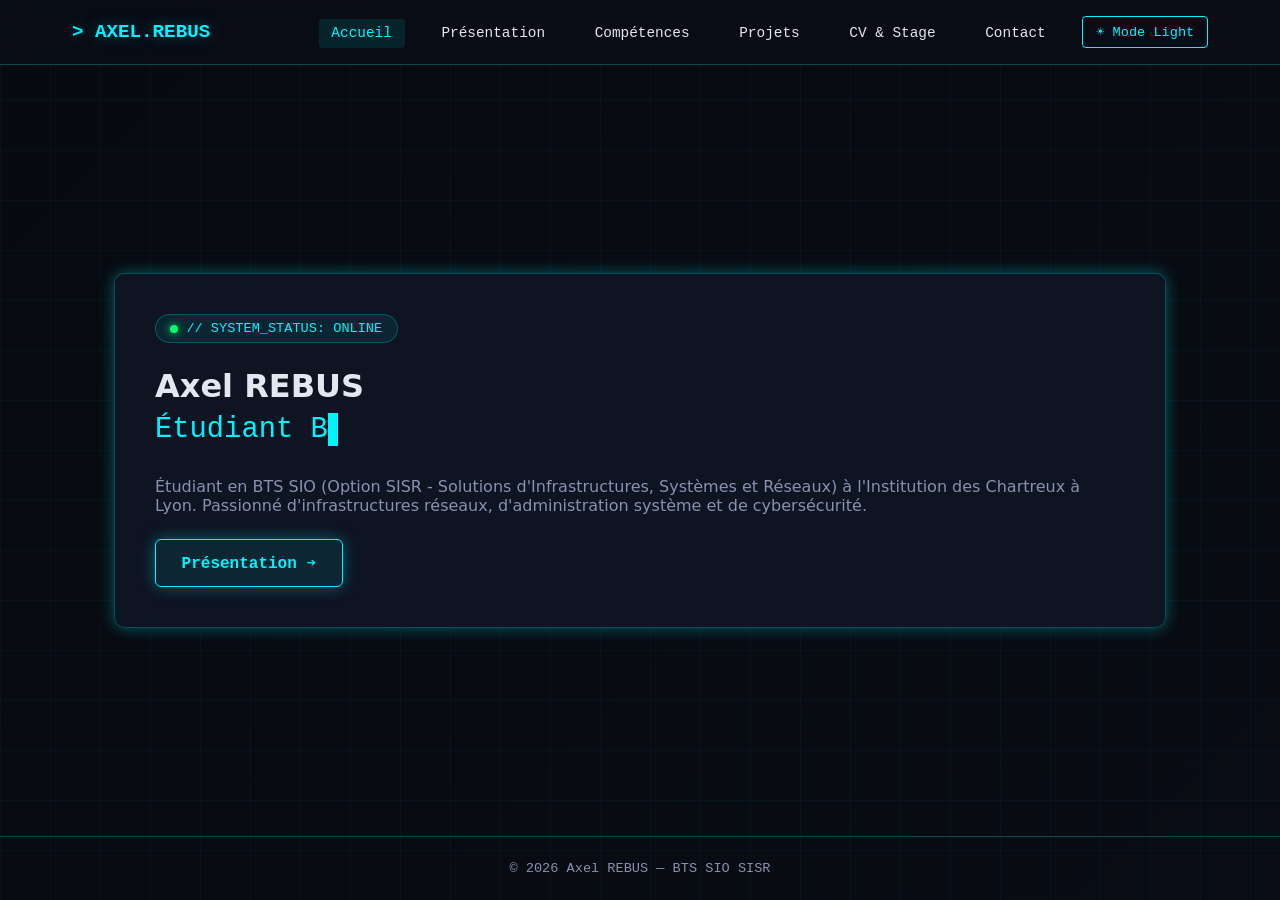
<file: index.html>
<!DOCTYPE html>
<html lang="fr" data-theme="dark">
<head>
    <meta charset="UTF-8">
    <meta name="viewport" content="width=device-width, initial-scale=1.0">
    <title>Axel REBUS — Portfolio BTS SIO SISR</title>
    <link rel="stylesheet" href="style.css">
</head>
<body>
    <header>
        <nav>
            <a href="index.html" class="logo">> AXEL.REBUS</a>
            <ul class="nav-links">
                <li><a href="index.html" class="active">Accueil</a></li>
                <li><a href="presentation.html">Présentation</a></li>
                <li><a href="competences.html">Compétences</a></li>
                <li><a href="projets.html">Projets</a></li>
                <li><a href="cv.html">CV & Stage</a></li>
                <li><a href="contact.html">Contact</a></li>
                <li><button id="theme-toggle"></button></li>
            </ul>
        </nav>
    </header>

    <main class="hero-geek">
        <div class="terminal-window">
            <div class="terminal-header">
                <span class="status-dot"></span> // SYSTEM_STATUS: ONLINE
            </div>
            
            <h1>Axel REBUS</h1>
            <div class="typewriter-text"><span id="typewriter"></span><span class="cursor">&nbsp;</span></div>
            
            <p style="margin-top: 1.5rem; color: var(--text-muted);">
                Étudiant en BTS SIO (Option SISR - Solutions d'Infrastructures, Systèmes et Réseaux) à l'Institution des Chartreux à Lyon. Passionné d'infrastructures réseaux, d'administration système et de cybersécurité.
            </p>

            <!-- Bouton redirigeant vers la page Présentation -->
            <div>
                <a href="presentation.html" class="btn-cyber">Présentation ➔</a>
            </div>
        </div>
    </main>

    <footer>
        <p>&copy; 2026 Axel REBUS — BTS SIO SISR</p>
    </footer>
    <script src="script.js"></script>
</body>
</html>
</file>
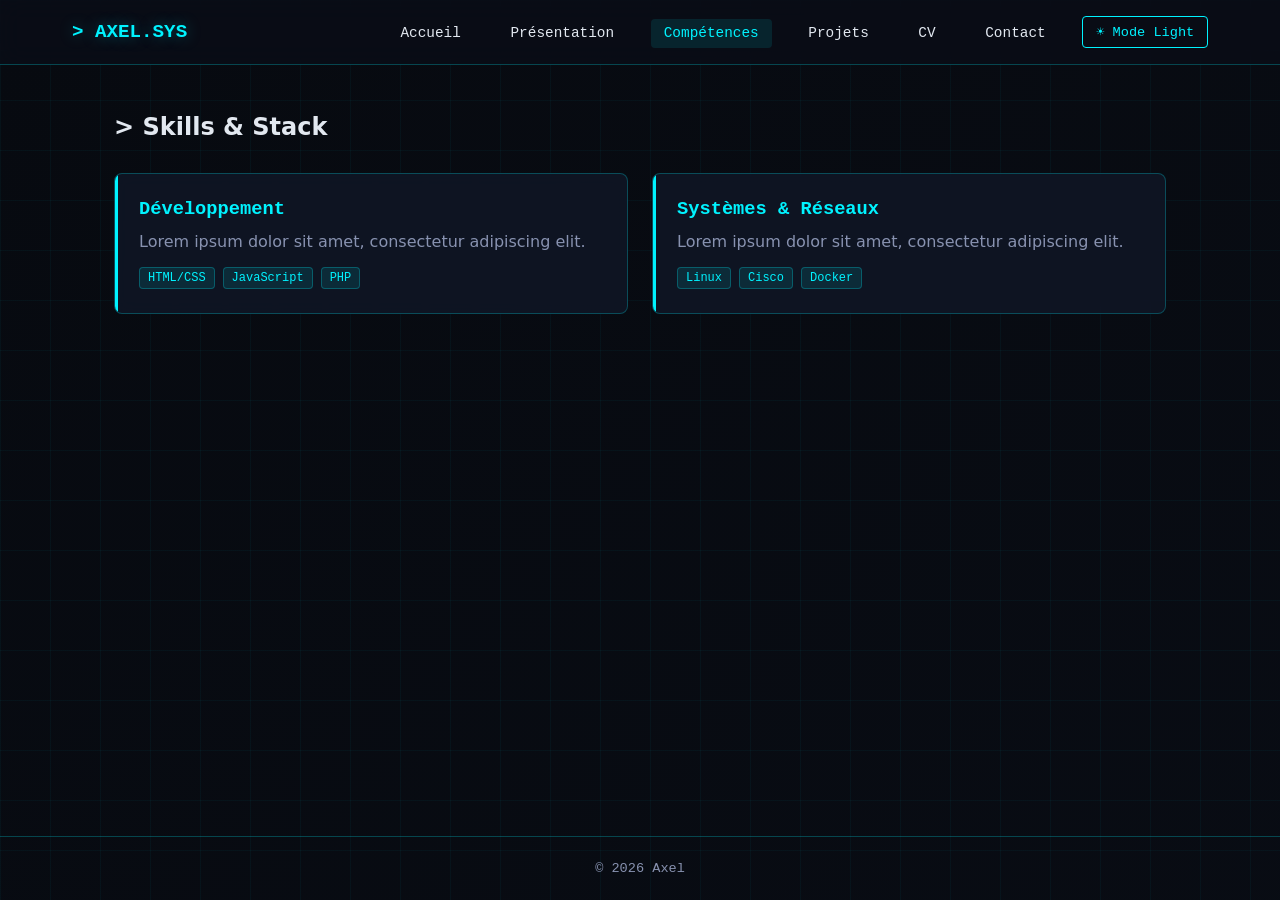
<file: competences.html>
<!DOCTYPE html>
<html lang="fr" data-theme="dark">
<head>
    <meta charset="UTF-8">
    <meta name="viewport" content="width=device-width, initial-scale=1.0">
    <title>Compétences — Axel</title>
    <link rel="stylesheet" href="style.css">
</head>
<body>
    <header>
        <nav>
            <a href="index.html" class="logo">> AXEL.SYS</a>
            <ul class="nav-links">
                <li><a href="index.html">Accueil</a></li>
                <li><a href="presentation.html">Présentation</a></li>
                <li><a href="competences.html" class="active">Compétences</a></li>
                <li><a href="projets.html">Projets</a></li>
                <li><a href="cv.html">CV</a></li>
                <li><a href="contact.html">Contact</a></li>
                <li><button id="theme-toggle"></button></li>
            </ul>
        </nav>
    </header>

    <main>
        <h2>> Skills & Stack</h2>
        <div class="grid">
            <div class="card">
                <h3>Développement</h3>
                <p>Lorem ipsum dolor sit amet, consectetur adipiscing elit.</p>
                <div class="tags">
                    <span class="tag">HTML/CSS</span>
                    <span class="tag">JavaScript</span>
                    <span class="tag">PHP</span>
                </div>
            </div>
            <div class="card">
                <h3>Systèmes & Réseaux</h3>
                <p>Lorem ipsum dolor sit amet, consectetur adipiscing elit.</p>
                <div class="tags">
                    <span class="tag">Linux</span>
                    <span class="tag">Cisco</span>
                    <span class="tag">Docker</span>
                </div>
            </div>
        </div>
    </main>

    <footer>
        <p>&copy; 2026 Axel</p>
    </footer>
    <script src="script.js"></script>
</body>
</html>
</file>
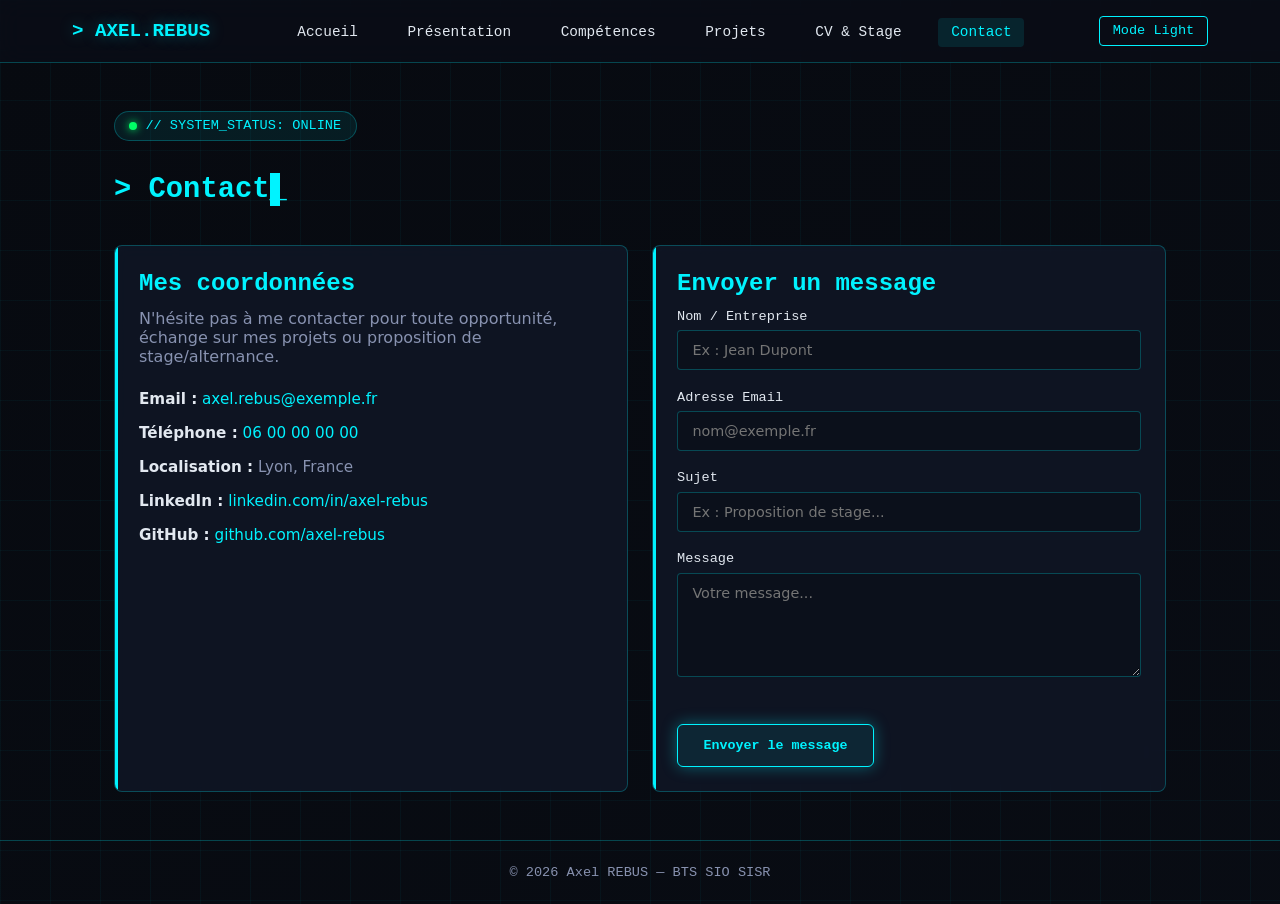
<file: contact.html>
<!DOCTYPE html>
<html lang="fr">
<head>
  <meta charset="UTF-8">
  <meta name="viewport" content="width=device-width, initial-scale=1.0">
  <title>Contact — Axel Rebus</title>
  <link rel="stylesheet" href="style.css">
</head>
<body>

  <!-- En-tete identique a index.html -->
  <header>
    <nav>
      <a href="index.html" class="logo">> AXEL.REBUS</a>
      <ul class="nav-links">
        <li><a href="index.html">Accueil</a></li>
        <li><a href="index.html#presentation">Présentation</a></li>
        <li><a href="index.html#competences">Compétences</a></li>
        <li><a href="index.html#projets">Projets</a></li>
        <li><a href="index.html#cv">CV & Stage</a></li>
        <li><a href="contact.html" class="active">Contact</a></li>
      </ul>
      <button id="theme-toggle">Mode Light</button>
    </nav>
  </header>

  <!-- Contenu principal -->
  <main>
    <div class="terminal-header">
      <span class="status-dot"></span> // SYSTEM_STATUS: ONLINE
    </div>

    <h1 class="typewriter-text">> Contact<span class="cursor">_</span></h1>

    <div class="contact-grid">
      <!-- Coordonnees -->
      <div class="card contact-card">
        <h2>Mes coordonnées</h2>
        <p>N'hésite pas à me contacter pour toute opportunité, échange sur mes projets ou proposition de stage/alternance.</p>

        <ul class="contact-details">
          <li><strong>Email :</strong> <a href="mailto:axel.rebus@exemple.fr">axel.rebus@exemple.fr</a></li>
          <li><strong>Téléphone :</strong> <a href="tel:+33600000000">06 00 00 00 00</a></li>
          <li><strong>Localisation :</strong> Lyon, France</li>
          <li><strong>LinkedIn :</strong> <a href="https://linkedin.com/in/axel-rebus" target="_blank" rel="noopener">linkedin.com/in/axel-rebus</a></li>
          <li><strong>GitHub :</strong> <a href="https://github.com/axel-rebus" target="_blank" rel="noopener">github.com/axel-rebus</a></li>
        </ul>
      </div>

      <!-- Formulaire -->
      <div class="card">
        <h2>Envoyer un message</h2>
        <form class="contact-form" action="#" method="POST">
          <div class="form-group">
            <label for="name">Nom / Entreprise</label>
            <input type="text" id="name" name="name" placeholder="Ex : Jean Dupont" required>
          </div>

          <div class="form-group">
            <label for="email">Adresse Email</label>
            <input type="email" id="email" name="email" placeholder="nom@exemple.fr" required>
          </div>

          <div class="form-group">
            <label for="subject">Sujet</label>
            <input type="text" id="subject" name="subject" placeholder="Ex : Proposition de stage..." required>
          </div>

          <div class="form-group">
            <label for="message">Message</label>
            <textarea id="message" name="message" rows="5" placeholder="Votre message..." required></textarea>
          </div>

          <button type="submit" class="btn-cyber">Envoyer le message</button>
        </form>
      </div>
    </div>
  </main>

  <footer>
    <p>© 2026 Axel REBUS — BTS SIO SISR</p>
  </footer>

</body>
</html>
</file>
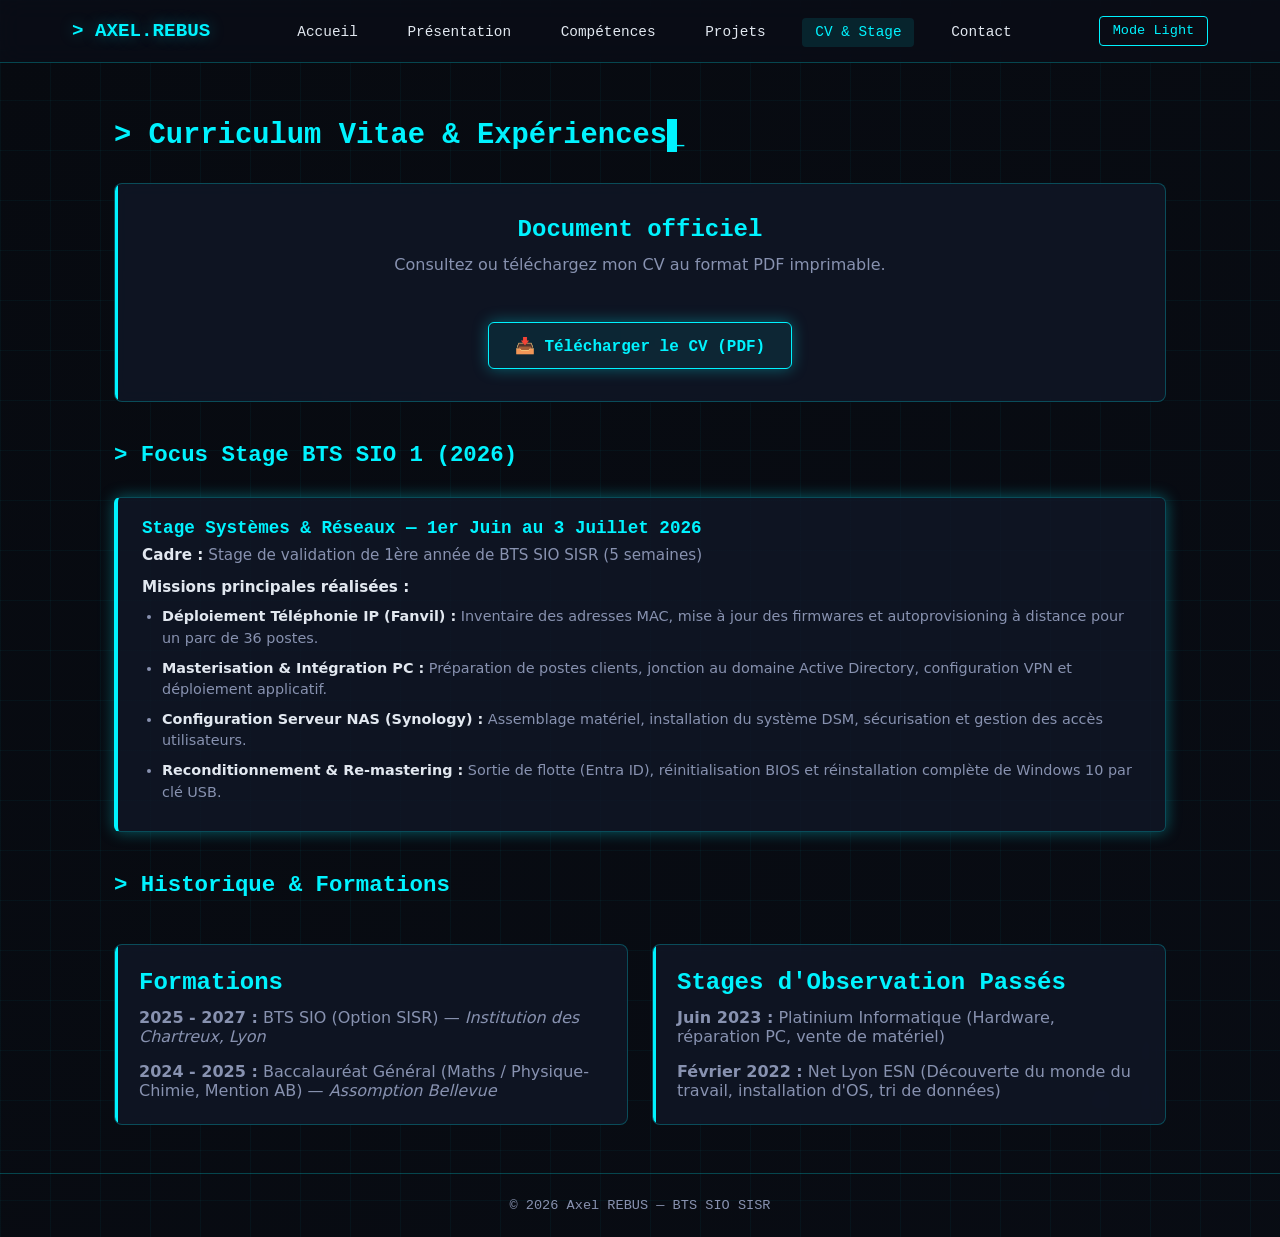
<file: cv.html>
<!DOCTYPE html>
<html lang="fr">
<head>
  <meta charset="UTF-8">
  <meta name="viewport" content="width=device-width, initial-scale=1.0">
  <title>CV & Stage — Axel Rebus</title>
  <link rel="stylesheet" href="style.css">
</head>
<body>

  <!-- En-tête -->
  <header>
    <nav>
      <a href="index.html" class="logo">> AXEL.REBUS</a>
      <ul class="nav-links">
        <li><a href="index.html">Accueil</a></li>
        <li><a href="presentation.html">Présentation</a></li>
        <li><a href="index.html#competences">Compétences</a></li>
        <li><a href="index.html#projets">Projets</a></li>
        <li><a href="cv.html" class="active">CV & Stage</a></li>
        <li><a href="contact.html">Contact</a></li>
      </ul>
      <button id="theme-toggle">Mode Light</button>
    </nav>
  </header>

  <!-- Contenu principal -->
  <main>
    <!-- Section CV -->
    <h1 class="typewriter-text">> Curriculum Vitae & Expériences<span class="cursor">_</span></h1>
    
    <div class="card" style="text-align: center; padding: 2rem; margin-top: 1.5rem;">
      <h2>Document officiel</h2>
      <p style="margin-top: 0.5rem; margin-bottom: 1.5rem;">Consultez ou téléchargez mon CV au format PDF imprimable.</p>
      <a href="cv-axel-rebus.pdf" target="_blank" download class="btn-cyber">📥 Télécharger le CV (PDF)</a>
    </div>

    <!-- Section Stage BTS -->
    <h2 class="typewriter-text" style="font-size: 1.4rem; margin-top: 2.5rem;">> Focus Stage BTS SIO 1 (2026)</h2>

    <div class="stage-box">
      <h3 class="stage-title">Stage Systèmes & Réseaux — 1er Juin au 3 Juillet 2026</h3>
      <p class="stage-cadre"><strong>Cadre :</strong> Stage de validation de 1ère année de BTS SIO SISR (5 semaines)</p>
      
      <p class="stage-subtitle"><strong>Missions principales réalisées :</strong></p>
      <ul class="stage-missions">
        <li><strong>Déploiement Téléphonie IP (Fanvil) :</strong> Inventaire des adresses MAC, mise à jour des firmwares et autoprovisioning à distance pour un parc de 36 postes.</li>
        <li><strong>Masterisation & Intégration PC :</strong> Préparation de postes clients, jonction au domaine Active Directory, configuration VPN et déploiement applicatif.</li>
        <li><strong>Configuration Serveur NAS (Synology) :</strong> Assemblage matériel, installation du système DSM, sécurisation et gestion des accès utilisateurs.</li>
        <li><strong>Reconditionnement & Re-mastering :</strong> Sortie de flotte (Entra ID), réinitialisation BIOS et réinstallation complète de Windows 10 par clé USB.</li>
      </ul>
    </div>

    <!-- Section Historique -->
    <h2 class="typewriter-text" style="font-size: 1.4rem; margin-top: 2.5rem;">> Historique & Formations</h2>

    <div class="grid">
      <!-- Formations -->
      <div class="card">
        <h2>Formations</h2>
        <p style="margin-bottom: 1rem;">
          <strong>2025 - 2027 :</strong> BTS SIO (Option SISR) — <em>Institution des Chartreux, Lyon</em>
        </p>
        <p>
          <strong>2024 - 2025 :</strong> Baccalauréat Général (Maths / Physique-Chimie, Mention AB) — <em>Assomption Bellevue</em>
        </p>
      </div>

      <!-- Stages d'observation -->
      <div class="card">
        <h2>Stages d'Observation Passés</h2>
        <p style="margin-bottom: 1rem;">
          <strong>Juin 2023 :</strong> Platinium Informatique (Hardware, réparation PC, vente de matériel)
        </p>
        <p>
          <strong>Février 2022 :</strong> Net Lyon ESN (Découverte du monde du travail, installation d'OS, tri de données)
        </p>
      </div>
    </div>
  </main>

  <footer>
    <p>© 2026 Axel REBUS — BTS SIO SISR</p>
  </footer>

</body>
</html>
</file>
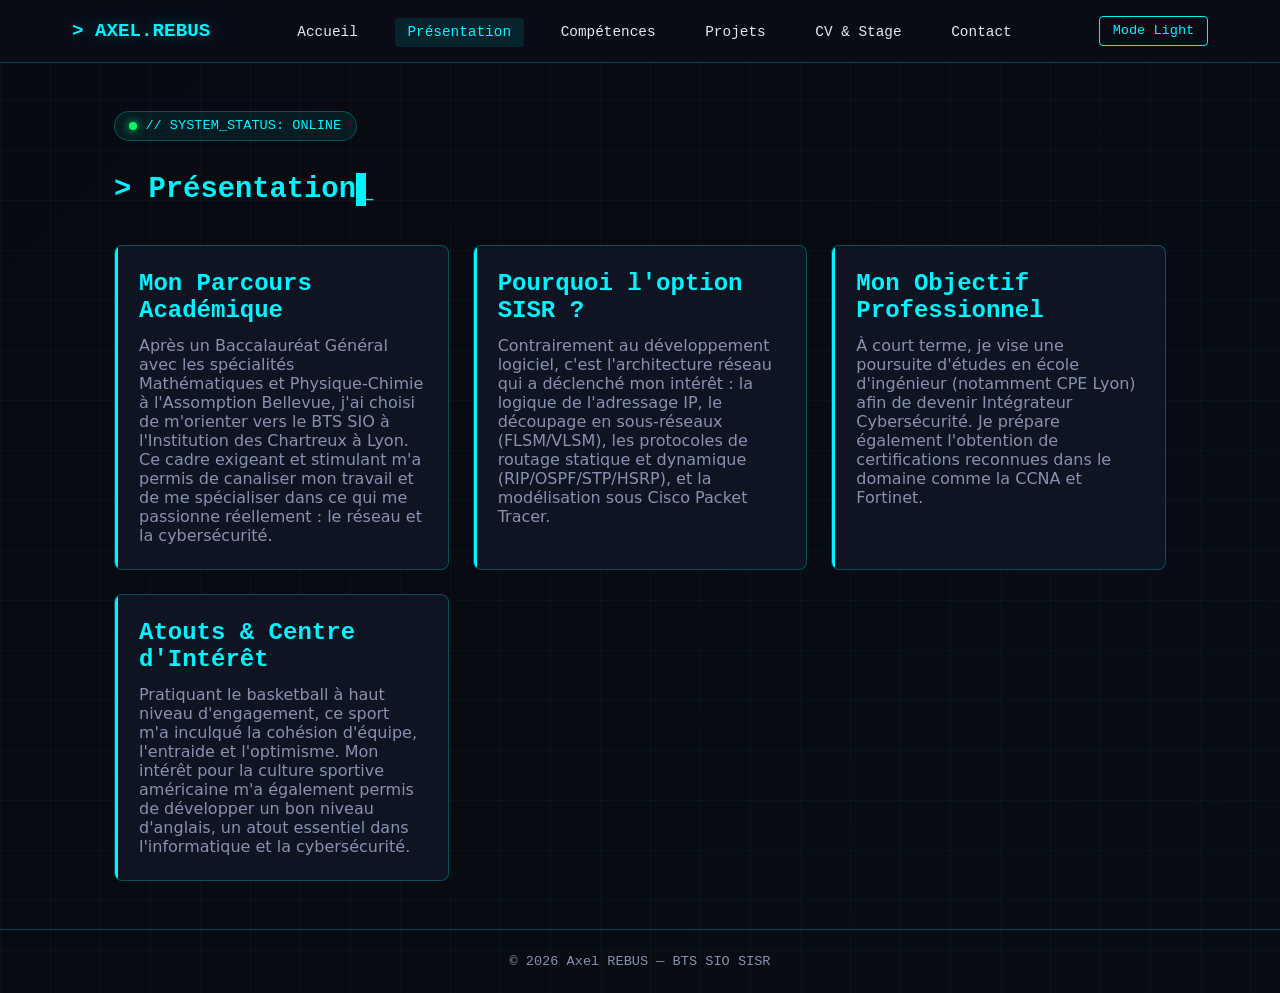
<file: presentation.html>
<!DOCTYPE html>
<html lang="fr">
<head>
  <meta charset="UTF-8">
  <meta name="viewport" content="width=device-width, initial-scale=1.0">
  <title>Présentation — Axel Rebus</title>
  <link rel="stylesheet" href="style.css">
</head>
<body>

  <!-- En-tête -->
  <header>
    <nav>
      <a href="index.html" class="logo">> AXEL.REBUS</a>
      <ul class="nav-links">
        <li><a href="index.html">Accueil</a></li>
        <li><a href="presentation.html" class="active">Présentation</a></li>
        <li><a href="index.html#competences">Compétences</a></li>
        <li><a href="index.html#projets">Projets</a></li>
        <li><a href="index.html#cv">CV & Stage</a></li>
        <li><a href="contact.html">Contact</a></li>
      </ul>
      <button id="theme-toggle">Mode Light</button>
    </nav>
  </header>

  <!-- Contenu principal -->
  <main>
    <div class="terminal-header">
      <span class="status-dot"></span> // SYSTEM_STATUS: ONLINE
    </div>

    <h1 class="typewriter-text">> Présentation<span class="cursor">_</span></h1>

    <div class="grid">
      <!-- Parcours -->
      <div class="card">
        <h2>Mon Parcours Académique</h2>
        <p>Après un Baccalauréat Général avec les spécialités Mathématiques et Physique-Chimie à l'Assomption Bellevue, j'ai choisi de m'orienter vers le BTS SIO à l'Institution des Chartreux à Lyon. Ce cadre exigeant et stimulant m'a permis de canaliser mon travail et de me spécialiser dans ce qui me passionne réellement : le réseau et la cybersécurité.</p>
      </div>

      <!-- Pourquoi SISR -->
      <div class="card">
        <h2>Pourquoi l'option SISR ?</h2>
        <p>Contrairement au développement logiciel, c'est l'architecture réseau qui a déclenché mon intérêt : la logique de l'adressage IP, le découpage en sous-réseaux (FLSM/VLSM), les protocoles de routage statique et dynamique (RIP/OSPF/STP/HSRP), et la modélisation sous Cisco Packet Tracer.</p>
      </div>

      <!-- Objectif -->
      <div class="card">
        <h2>Mon Objectif Professionnel</h2>
        <p>À court terme, je vise une poursuite d'études en école d'ingénieur (notamment CPE Lyon) afin de devenir Intégrateur Cybersécurité. Je prépare également l'obtention de certifications reconnues dans le domaine comme la CCNA et Fortinet.</p>
      </div>

      <!-- Atouts -->
      <div class="card">
        <h2>Atouts & Centre d'Intérêt</h2>
        <p>Pratiquant le basketball à haut niveau d'engagement, ce sport m'a inculqué la cohésion d'équipe, l'entraide et l'optimisme. Mon intérêt pour la culture sportive américaine m'a également permis de développer un bon niveau d'anglais, un atout essentiel dans l'informatique et la cybersécurité.</p>
      </div>
    </div>
  </main>

  <footer>
    <p>© 2026 Axel REBUS — BTS SIO SISR</p>
  </footer>

</body>
</html>
</file>
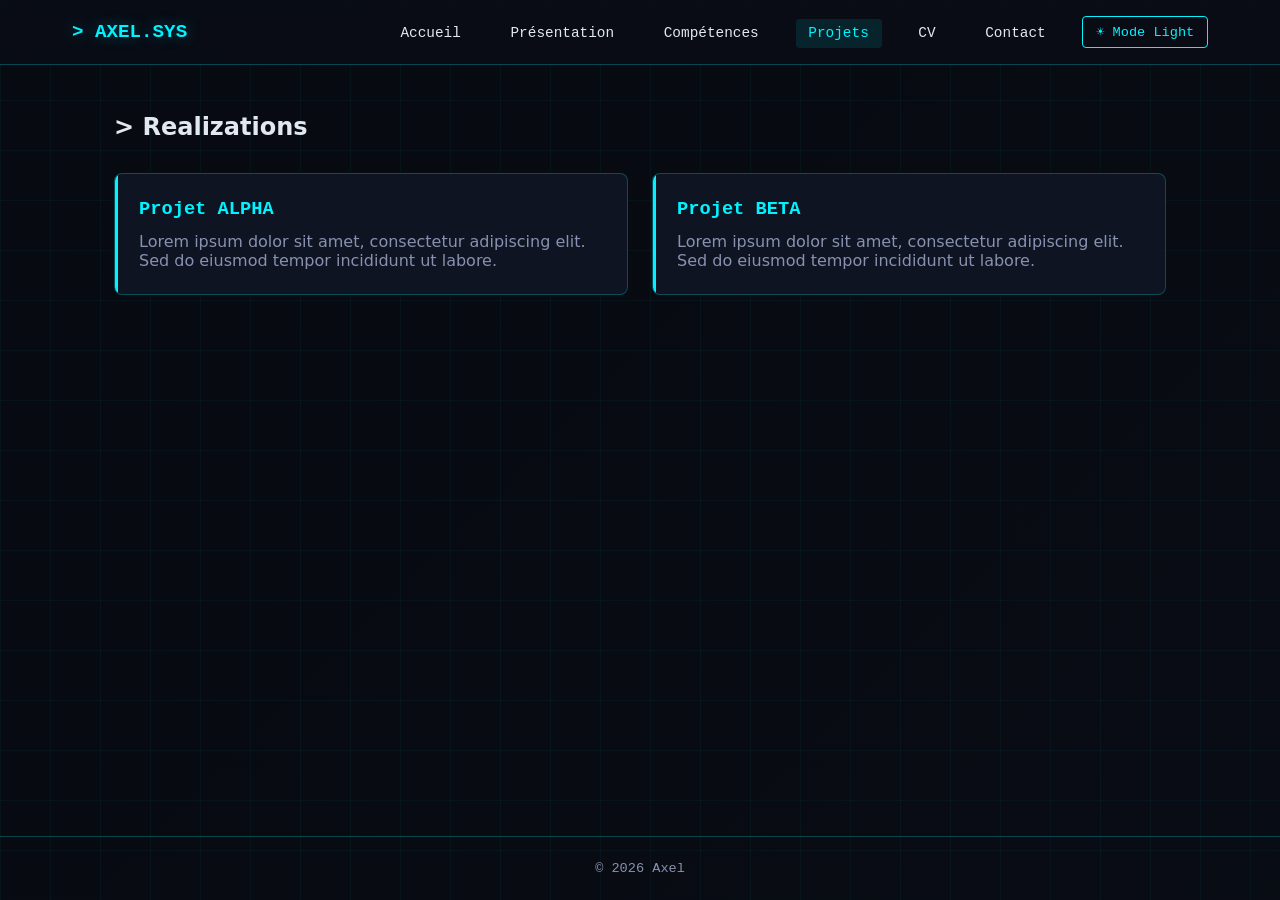
<file: projets.html>
<!DOCTYPE html>
<html lang="fr" data-theme="dark">
<head>
    <meta charset="UTF-8">
    <meta name="viewport" content="width=device-width, initial-scale=1.0">
    <title>Projets — Axel</title>
    <link rel="stylesheet" href="style.css">
</head>
<body>
    <header>
        <nav>
            <a href="index.html" class="logo">> AXEL.SYS</a>
            <ul class="nav-links">
                <li><a href="index.html">Accueil</a></li>
                <li><a href="presentation.html">Présentation</a></li>
                <li><a href="competences.html">Compétences</a></li>
                <li><a href="projets.html" class="active">Projets</a></li>
                <li><a href="cv.html">CV</a></li>
                <li><a href="contact.html">Contact</a></li>
                <li><button id="theme-toggle"></button></li>
            </ul>
        </nav>
    </header>

    <main>
        <h2>> Realizations</h2>
        <div class="grid">
            <div class="card">
                <h3>Projet ALPHA</h3>
                <p>Lorem ipsum dolor sit amet, consectetur adipiscing elit. Sed do eiusmod tempor incididunt ut labore.</p>
            </div>
            <div class="card">
                <h3>Projet BETA</h3>
                <p>Lorem ipsum dolor sit amet, consectetur adipiscing elit. Sed do eiusmod tempor incididunt ut labore.</p>
            </div>
        </div>
    </main>

    <footer>
        <p>&copy; 2026 Axel</p>
    </footer>
    <script src="script.js"></script>
</body>
</html>
</file>
<file: style.css>
:root {
  --bg-color: #0a0e17;
  --bg-card: rgba(16, 23, 38, 0.85);
  --border-color: rgba(0, 243, 255, 0.25);
  --text-main: #e2e8f0;
  --text-muted: #8892b0;
  --accent-cyan: #00f3ff;
  --accent-green: #00ff66;
  --accent-purple: #bd00ff;
  --glow-cyan: 0 0 15px rgba(0, 243, 255, 0.35);
  --font-mono: 'Fira Code', 'Courier New', monospace;
}

[data-theme="light"] {
  --bg-color: #f0f4f8;
  --bg-card: rgba(255, 255, 255, 0.9);
  --border-color: rgba(0, 102, 255, 0.25);
  --text-main: #0f172a;
  --text-muted: #475569;
  --accent-cyan: #0066ff;
  --accent-green: #00a843;
  --accent-purple: #8b00cc;
  --glow-cyan: 0 0 15px rgba(0, 102, 255, 0.2);
}

* {
  box-sizing: border-box;
  margin: 0;
  padding: 0;
  transition: background-color 0.3s ease, color 0.3s ease, border-color 0.3s ease;
}

/* Fond anime avec degrade et grille cyber */
body {
  font-family: system-ui, -apple-system, sans-serif;
  background: linear-gradient(135deg, #070a10 0%, #0a0e17 50%, #0d1527 100%);
  background-size: 400% 400%;
  animation: cyberGradient 12s ease infinite;
  color: var(--text-main);
  min-height: 100vh;
  display: flex;
  flex-direction: column;
  position: relative;
  overflow-x: hidden;
}

/* Grille animee en arriere-plan */
body::before {
  content: '';
  position: fixed;
  top: 0;
  left: 0;
  width: 200%;
  height: 200%;
  background-image: 
    linear-gradient(rgba(0, 243, 255, 0.04) 1px, transparent 1px),
    linear-gradient(90deg, rgba(0, 243, 255, 0.04) 1px, transparent 1px);
  background-size: 50px 50px;
  pointer-events: none;
  z-index: 0;
  animation: gridMove 25s linear infinite;
}

@keyframes cyberGradient {
  0% { background-position: 0% 50%; }
  50% { background-position: 100% 50%; }
  100% { background-position: 0% 50%; }
}

@keyframes gridMove {
  0% { transform: translate(0, 0); }
  100% { transform: translate(-50px, -50px); }
}

/* En-tete */
header {
  position: sticky;
  top: 0;
  z-index: 1000;
  background: rgba(10, 14, 23, 0.85);
  backdrop-filter: blur(12px);
  border-bottom: 1px solid var(--border-color);
}

[data-theme="light"] header {
  background: rgba(240, 244, 248, 0.85);
}

nav {
  max-width: 1200px;
  margin: 0 auto;
  display: flex;
  justify-content: space-between;
  align-items: center;
  padding: 1rem 2rem;
  position: relative;
  z-index: 1;
}

.logo {
  font-family: var(--font-mono);
  font-weight: 700;
  font-size: 1.2rem;
  color: var(--accent-cyan);
  text-decoration: none;
  text-shadow: var(--glow-cyan);
}

.nav-links {
  display: flex;
  gap: 1.5rem;
  list-style: none;
  align-items: center;
}

.nav-links a {
  color: var(--text-main);
  text-decoration: none;
  font-family: var(--font-mono);
  font-size: 0.9rem;
  padding: 0.4rem 0.8rem;
  border-radius: 4px;
}

.nav-links a:hover, .nav-links a.active {
  color: var(--accent-cyan);
  background: rgba(0, 243, 255, 0.1);
}

#theme-toggle {
  background: transparent;
  border: 1px solid var(--accent-cyan);
  color: var(--accent-cyan);
  padding: 0.4rem 0.8rem;
  border-radius: 4px;
  cursor: pointer;
  font-family: var(--font-mono);
  font-size: 0.85rem;
}

#theme-toggle:hover {
  box-shadow: var(--glow-cyan);
}

/* Main & Terminal */
main {
  flex: 1;
  max-width: 1100px;
  width: 100%;
  margin: 0 auto;
  padding: 3rem 1.5rem;
  position: relative;
  z-index: 1;
}

.hero-geek {
  display: flex;
  flex-direction: column;
  justify-content: center;
  min-height: 65vh;
}

.terminal-window {
  background: var(--bg-card);
  border: 1px solid var(--border-color);
  border-radius: 10px;
  padding: 2.5rem;
  box-shadow: var(--glow-cyan);
  backdrop-filter: blur(8px);
}

.terminal-header {
  display: inline-flex;
  align-items: center;
  gap: 0.5rem;
  font-family: var(--font-mono);
  font-size: 0.85rem;
  color: var(--accent-cyan);
  background: rgba(0, 243, 255, 0.08);
  padding: 0.4rem 0.9rem;
  border-radius: 20px;
  border: 1px solid var(--border-color);
  margin-bottom: 1.5rem;
}

.status-dot {
  width: 8px;
  height: 8px;
  background-color: var(--accent-green);
  border-radius: 50%;
  box-shadow: 0 0 8px var(--accent-green);
  animation: pulse 2s infinite;
}

@keyframes pulse {
  0%, 100% { opacity: 1; transform: scale(1); }
  50% { opacity: 0.4; transform: scale(0.85); }
}

.typewriter-text {
  font-family: var(--font-mono);
  font-size: 1.8rem;
  color: var(--accent-cyan);
  min-height: 2.5rem;
  margin-top: 0.5rem;
}

.cursor {
  display: inline-block;
  width: 10px;
  background-color: var(--accent-cyan);
  animation: blink 0.8s infinite;
}

@keyframes blink {
  0%, 100% { opacity: 1; }
  50% { opacity: 0; }
}

/* Bouton d'action dynamique */
.btn-cyber {
  display: inline-flex;
  align-items: center;
  gap: 0.6rem;
  margin-top: 1.5rem;
  padding: 0.8rem 1.6rem;
  background: rgba(0, 243, 255, 0.08);
  border: 1px solid var(--accent-cyan);
  color: var(--accent-cyan);
  font-family: var(--font-mono);
  font-weight: 600;
  border-radius: 6px;
  text-decoration: none;
  cursor: pointer;
  transition: all 0.25s ease;
  box-shadow: var(--glow-cyan);
}

.btn-cyber:hover {
  background: var(--accent-cyan);
  color: #0a0e17;
  transform: translateY(-2px);
  box-shadow: 0 0 25px rgba(0, 243, 255, 0.6);
}

/* Grilles et cartes */
.grid {
  display: grid;
  grid-template-columns: repeat(auto-fit, minmax(300px, 1fr));
  gap: 1.5rem;
  margin-top: 2rem;
}

.card {
  background: var(--bg-card);
  border: 1px solid var(--border-color);
  border-radius: 8px;
  padding: 1.5rem;
  position: relative;
  overflow: hidden;
  backdrop-filter: blur(8px);
}

.card::before {
  content: '';
  position: absolute;
  top: 0;
  left: 0;
  width: 3px;
  height: 100%;
  background: var(--accent-cyan);
}

.card h2, .card h3 {
  font-family: var(--font-mono);
  color: var(--accent-cyan);
  margin-bottom: 0.75rem;
}

.card p {
  color: var(--text-muted);
}

.tags {
  display: flex;
  gap: 0.5rem;
  margin-top: 1rem;
  flex-wrap: wrap;
}

.tag {
  font-family: var(--font-mono);
  font-size: 0.75rem;
  background: rgba(0, 243, 255, 0.1);
  color: var(--accent-cyan);
  border: 1px solid var(--border-color);
  padding: 0.2rem 0.5rem;
  border-radius: 4px;
}

footer {
  text-align: center;
  padding: 1.5rem;
  border-top: 1px solid var(--border-color);
  font-family: var(--font-mono);
  font-size: 0.85rem;
  color: var(--text-muted);
  position: relative;
  z-index: 1;
}

/* ==========================================
   STYLE CARTE STAGE SIO 1
   ========================================== */

.stage-box {
  background: var(--bg-card);
  border: 1px solid var(--border-color);
  border-left: 4px solid var(--accent-cyan);
  border-radius: 6px;
  padding: 20px 24px;
  margin-top: 15px;
  margin-bottom: 30px;
  box-shadow: var(--glow-cyan);
}

.stage-title {
  color: var(--accent-cyan);
  font-size: 1.1rem;
  font-weight: 700;
  margin-top: 0;
  margin-bottom: 8px;
  font-family: var(--font-mono);
}

.stage-cadre {
  margin-top: 0;
  margin-bottom: 14px;
  font-size: 0.95rem;
  color: var(--text-muted);
}

.stage-cadre strong {
  color: var(--text-main);
}

.stage-subtitle {
  margin-top: 0;
  margin-bottom: 10px;
  font-size: 0.95rem;
  color: var(--text-main);
}

.stage-missions {
  margin: 0;
  padding-left: 20px;
  list-style-type: disc;
}

.stage-missions li {
  margin-bottom: 8px;
  font-size: 0.9rem;
  line-height: 1.5;
  color: var(--text-muted);
}

.stage-missions li strong {
  color: var(--text-main);
}

/* ==========================================
   STYLE SPECIFIQUE CONTACT
   ========================================== */

.contact-grid {
  display: grid;
  grid-template-columns: repeat(auto-fit, minmax(320px, 1fr));
  gap: 1.5rem;
  margin-top: 2rem;
}

.contact-details {
  list-style: none;
  padding: 0;
  margin-top: 1.5rem;
}

.contact-details li {
  font-size: 0.95rem;
  color: var(--text-muted);
  margin-bottom: 1rem;
}

.contact-details strong {
  color: var(--text-main);
}

.contact-details a {
  color: var(--accent-cyan);
  text-decoration: none;
}

.contact-details a:hover {
  text-decoration: underline;
}

.contact-form .form-group {
  margin-bottom: 1.2rem;
}

.contact-form label {
  display: block;
  font-family: var(--font-mono);
  font-size: 0.85rem;
  color: var(--text-main);
  margin-bottom: 0.4rem;
}

.contact-form input,
.contact-form textarea {
  width: 100%;
  padding: 0.7rem 0.9rem;
  background: rgba(0, 0, 0, 0.2);
  border: 1px solid var(--border-color);
  border-radius: 4px;
  color: var(--text-main);
  font-family: inherit;
  font-size: 0.9rem;
  outline: none;
}

.contact-form input:focus,
.contact-form textarea:focus {
  border-color: var(--accent-cyan);
  box-shadow: var(--glow-cyan);
}

/* Titres de section (ex: > Focus Stage...) */
.section-title {
  font-family: var(--font-mono);
  color: var(--accent-cyan);
  font-size: 1.5rem;
  font-weight: 700;
  margin-top: 2.5rem;
  margin-bottom: 1.2rem;
  text-shadow: var(--glow-cyan);
}
</file>
